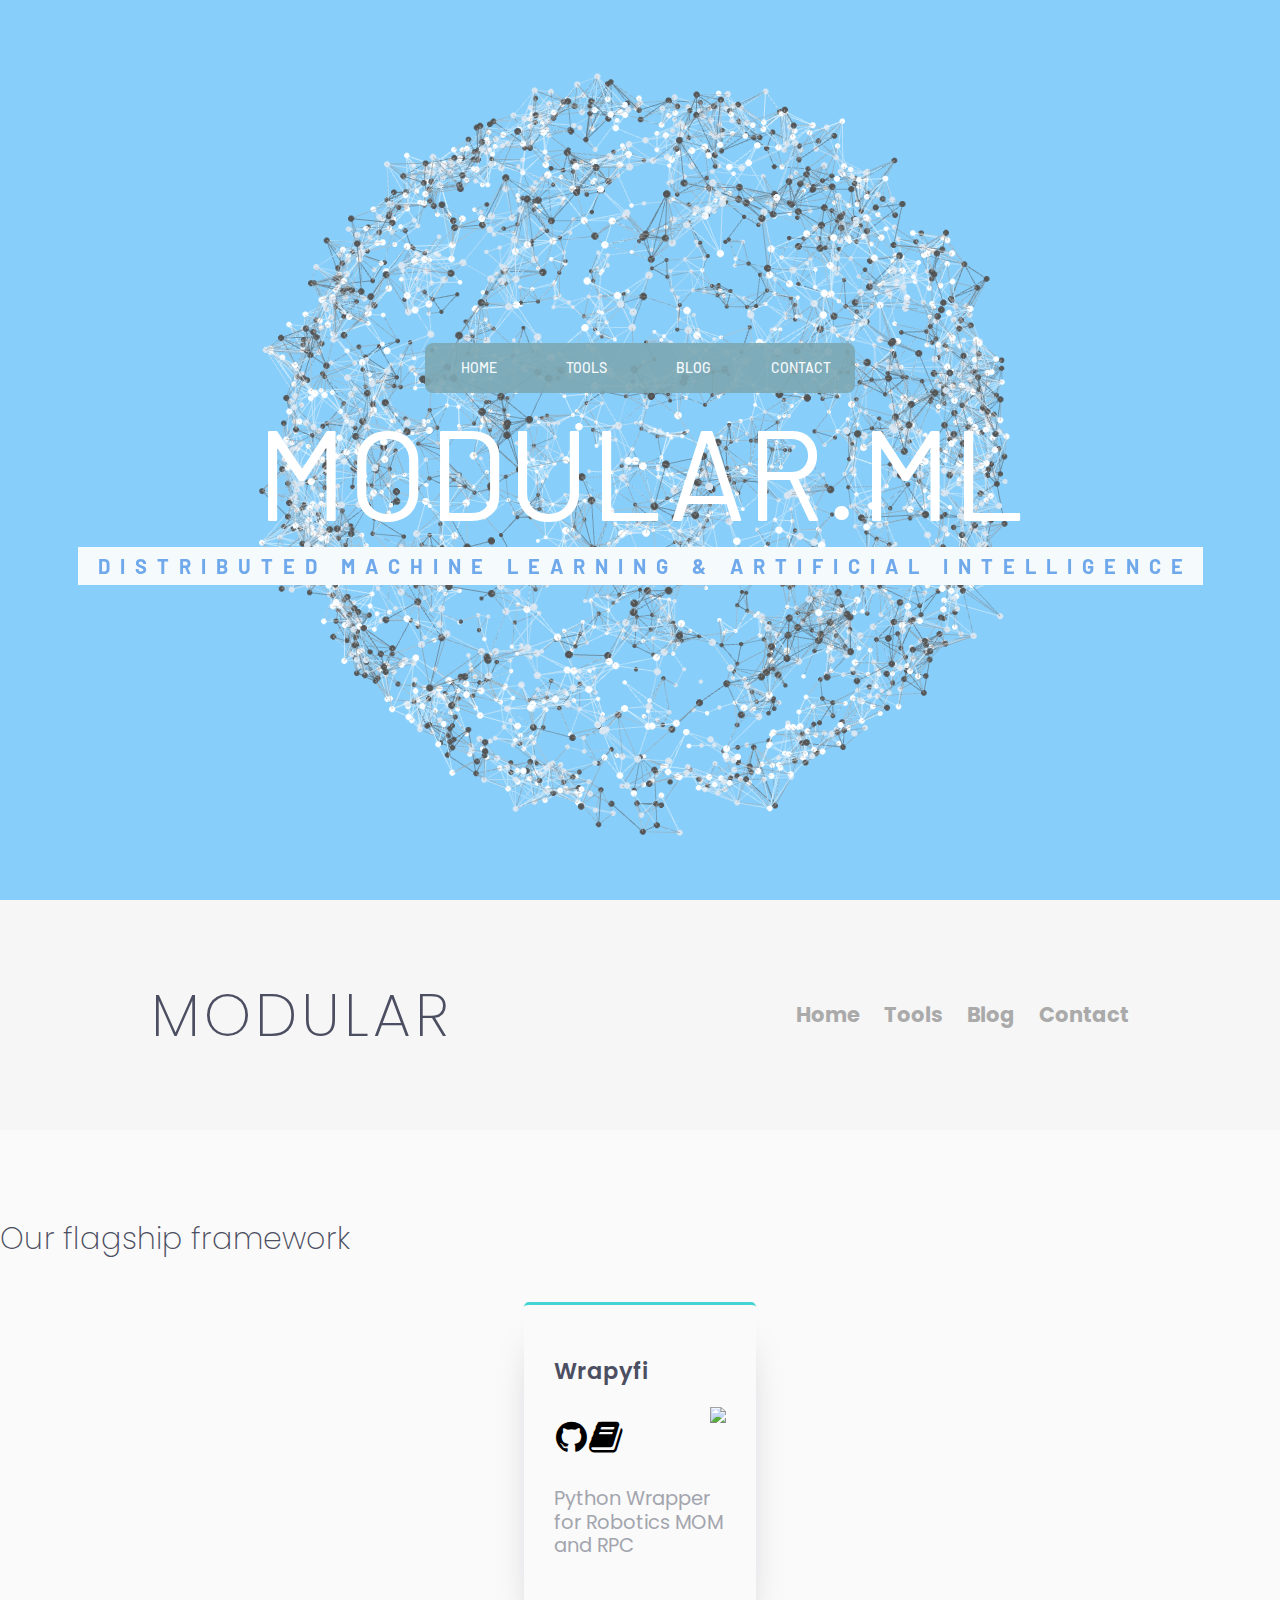
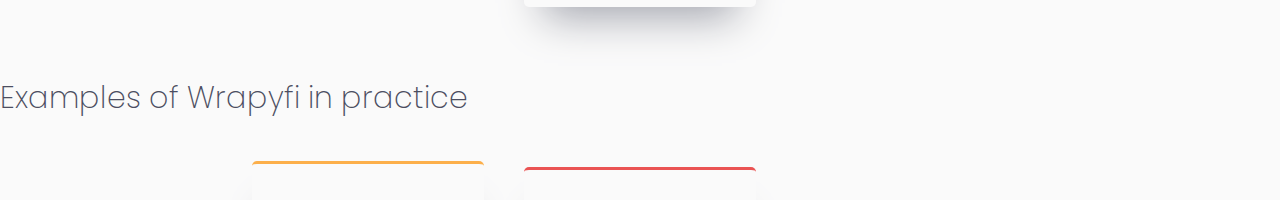
<file: index.html>
<!DOCTYPE html>
<html lang="en" class="no-js">
	<head>
		<meta charset="UTF-8" />
		<meta name="viewport" content="width=device-width, initial-scale=1">
		<meta name="google-site-verification" content="ydWd9FTD4u5WzBiqdZmAaFvbFT54rjYMAIfT3ghGmYQ" />
		<title>modular - Distributed ML</title>
		<meta name="description" content="Distributing machine learning models across different machines, platforms and continents." />
		<meta name="keywords" content="distributed computing, machine learning, remote demos, modular models, remove and play" />
		<meta name="author" content="Modular ML" />
		<link rel="shortcut icon" href="favicon.ico">
		<link href="https://fonts.googleapis.com/css?family=Barlow:400,500,700|Playfair+Display" rel="stylesheet">
		<link rel="stylesheet" type="text/css" href="css/base.css?version=3" />
		<link rel="stylesheet" type="text/css" href="css/demo1.css?version=3" />
		<link rel="stylesheet" type="text/css" href="pater/pater.css?version=3" />
		<script>document.documentElement.className="js";var supportsCssVars=function(){var e,t=document.createElement("style");return t.innerHTML="root: { --tmp-var: bold; }",document.head.appendChild(t),e=!!(window.CSS&&window.CSS.supports&&window.CSS.supports("font-weight","var(--tmp-var)")),t.parentNode.removeChild(t),e};supportsCssVars()||alert("Please view this demo in a modern browser that supports CSS Variables.");</script>
        <style type="text/css">.disclaimer { display: none; }</style>
	</head>
	
	<body class="demo-1"><script>
    	(function () {
      var iframeLoaded = false;
      function loadIframeOnScroll() {
        if (window.scrollY >= 500 && !iframeLoaded) {
          loadIframe();
        }
      };
    
      function loadIframe() {
        if (!iframeLoaded) {
          var $iframe = $('#b');
          $iframe.attr('src', $iframe.data('pages/tools'));
          window.removeEventListener('scroll', loadIframeOnScroll);
          iframeLoaded = true; // could be placed in the onload callback of the iframe
        }
      }
    
      window.addEventListener('scroll', loadIframeOnScroll);
      document.querySelector('.a').addEventListener('click', loadIframe);
    })();
    // Copy and paste the JavaScript code here
    $(window).load(function(){
    $(document).ready(function() {
        $wrap = $('#wrap');
        // Simulate scrolling
        $wrap.prop('scrollTop', 500);
        $('#btnHome').bind('click', function(e) {
            $wrap.prop('scrollTop', 0);
            });
        });
    });
    </script>
    <style>
        #content{
        
         min-height: 100vh;
        color:#1b1b1b; /*-light black-*/
        font-size: 1.1em;
        background-color:#f2f0ea;/* --off- yellow-white-- */
        padding:1%;
        border-radius:5px;
        }
        
    </style>
		<main>
			<div class="content">
	    
				<canvas class="scene scene--full" id="scene"></canvas>
				<script type="x-shader/x-vertex" id="wrapVertexShader">
					attribute float size;
					attribute vec3 color;
					varying vec3 vColor;
					void main() {
						vColor = color;
						vec4 mvPosition = modelViewMatrix * vec4( position, 1.0 );
						gl_PointSize = size * ( 350.0 / - mvPosition.z );
						gl_Position = projectionMatrix * mvPosition;
					}
				</script>
				<script type="x-shader/x-fragment" id="wrapFragmentShader">
					varying vec3 vColor;
					uniform sampler2D texture;
					void main(){
						vec4 textureColor = texture2D( texture, gl_PointCoord );
						if ( textureColor.a < 0.3 ) discard;
						vec4 color = vec4(vColor.xyz, 1.0) * textureColor;
						gl_FragColor = color;
					}
				</script>
				
				<div class="content__inner">
				    <nav>
                    	<a href="https://modular.ml" id="btnHome">Home</a>
                    	<a href="#wrap">Tools</a>
                    	<a href="https://modular-ml.github.io" target="_blank">Blog</a>
                    	<a href="mailto:contact@modular.ml?subject=[modular_ml] YOUR SUBJECT HERE">Contact</a>
                    	<div class="content__subtitle animation start-home"></div>
                    </nav>
					<h2 class="content__title">MODULAR.ML</h2>
					<h3 class="content__subtitle">Distributed Machine Learning & Artificial Intelligence</h3>
				</div>
			</div>
			<div id="wrap" style="content">
                <iframe style="overflow: auto; position: absolute; display:block;  min-height: 100vh;  background-color: #f2f0ea; border: none;" 
                        name="main_frame"
                        src="./pages/tools/index.html" 
                        height=100%; width=100% 
                        scrolling="seamless"></iframe>
            </div>
			<!--<iframe id='b' src='./pages/tools/index.html' data-src='./pages/tools/index.html', width=100%></iframe>-->
			<!--<iframe src="./pages/tools/index.html"></iframe>-->
		</main>
		<script src="js/demo.js"></script>
		<script src="js/three.min.js"></script>
		<script src="js/TweenMax.min.js"></script>
		<script src="js/demo1.js"></script>
		
	</body>
</html>
<!-- </body> -->
</file>
<file: css/base.css>
article,aside,details,figcaption,figure,footer,header,hgroup,main,nav,section,summary{display:block;}audio,canvas,video{display:inline-block;}audio:not([controls]){display:none;height:0;}[hidden]{display:none;}html{font-family:sans-serif;-ms-text-size-adjust:100%;-webkit-text-size-adjust:100%;}body{margin:0;}a:focus{outline:thin dotted;}a:active,a:hover{outline:0;}h1{font-size:2em;margin:0.67em 0;}abbr[title]{border-bottom:1px dotted;}b,strong{font-weight:bold;}dfn{font-style:italic;}hr{-moz-box-sizing:content-box;box-sizing:content-box;height:0;}mark{background:#ff0;color:#000;}code,kbd,pre,samp{font-family:monospace,serif;font-size:1em;}pre{white-space:pre-wrap;}q{quotes:"\201C" "\201D" "\2018" "\2019";}small{font-size:80%;}sub,sup{font-size:75%;line-height:0;position:relative;vertical-align:baseline;}sup{top:-0.5em;}sub{bottom:-0.25em;}img{border:0;}svg:not(:root){overflow:hidden;}figure{margin:0;}fieldset{border:1px solid #c0c0c0;margin:0 2px;padding:0.35em 0.625em 0.75em;}legend{border:0;padding:0;}button,input,select,textarea{font-family:inherit;font-size:100%;margin:0;}button,input{line-height:normal;}button,select{text-transform:none;}button,html input[type="button"],input[type="reset"],input[type="submit"]{-webkit-appearance:button;cursor:pointer;}button[disabled],html input[disabled]{cursor:default;}input[type="checkbox"],input[type="radio"]{box-sizing:border-box;padding:0;}input[type="search"]{-webkit-appearance:textfield;-moz-box-sizing:content-box;-webkit-box-sizing:content-box;box-sizing:content-box;}input[type="search"]::-webkit-search-cancel-button,input[type="search"]::-webkit-search-decoration{-webkit-appearance:none;}button::-moz-focus-inner,input::-moz-focus-inner{border:0;padding:0;}textarea{overflow:auto;vertical-align:top;}table{border-collapse:collapse;border-spacing:0;}
*,
*::after,
*::before {
	box-sizing: border-box;
}

html {
    scroll-behavior: smooth;
	background: rgb(111, 169, 236);
}

body {
	font-family: 'Barlow', Helvetica, Arial, sans-serif;
	font-weight: 500;
	min-height: 100vh;
	color: rgb(111, 186, 236);
	color: var(--color-text);
	background-color: rgb(111, 186, 236);
	background-color: var(--color-bg);
	-webkit-font-smoothing: antialiased;
	-moz-osx-font-smoothing: grayscale;
}

/* Fade effect */
.js body {
	opacity: 0;
	transition: opacity 0.6s;
}

.js body.render {
	opacity: 1;
}

a {
	text-decoration: none;
	color: var(--color-link);
	outline: none;
}

a:hover,
a:focus {
	color: var(--color-link-hover);
	outline: none;
}

.hidden {
	position: absolute;
	overflow: hidden;
	width: 0;
	height: 0;
	pointer-events: none;
}

.message {
	position: relative;
	z-index: 100;
	display: none;
	padding: 1em;
	text-align: center;
	color: var(--color-bg);
	background: var(--color-text);
}

/* Icons */
.icon {
	display: block;
	width: 1.5em;
	height: 1.5em;
	margin: 0 auto;
	fill: currentColor;
}

.icon--keyboard {
	display: none;
}


/*******************************************************/
nav {
	margin: 27px auto 0;
    opacity: 0.90;
	position: relative;
	width: 430px;
	height: 50px;
	background-color: #7DA8B3;
	border-radius: 8px;
	font-size: 0;
}

nav a {
	line-height: 50px;
	height: 100%;
	font-size: 14px;
	display: inline-block;
	position: relative; /* Change from absolute to relative */
	z-index: 1;
	text-decoration: none;
	text-transform: uppercase;
	text-align: center;
	color: white;
	cursor: pointer;
}
a:nth-child(1) {
	width: 25%; /* Change from 100px to 25% */
}
a:nth-child(2) {
	width: 25%; /* Change from 110px to 25% */
}
a:nth-child(3) {
	width: 25%; /* Change from 100px to 25% */
}
a:nth-child(4) {
	width: 25%; /* Change from 120px to 25% */
}

nav .start-home, a:nth-child(1):hover~.animation {
	width: 25%; /* Change from 100px to 25% */
	left: 0; 
	background-color: #1abc9c;
}
nav .start-about, a:nth-child(2):hover~.animation {
	width: 25%; /* Change from 110px to 25% */
	left: calc(0 + (100%/4)); /* Use calc() function to calculate left position based on percentage */
	background-color: #e74c3c;
}
nav .start-blog, a:nth-child(3):hover~.animation {
	width: 25%; /* Change from 100px to 25% */
	left: calc(0 + (200%/4)); /* Use calc() function to calculate left position based on percentage */
	background-color: #3498db;
}
nav .start-contact, a:nth-child(4):hover~.animation {
	width: 25%; /* Change from 120px to %*/
	left: calc(0 + (300%/4)); /* Use calc() function to calculate left position based on percentage */
	background-color:#e67e22 ;
}

@media only screen and (max-width :600px) { 
    nav { 
        width :100%;
    } 
    nav a { 
        font-size :14 px; 
    } 
    a:nth -child (1), 
    a:nth -child (2), 
    a:nth -child (3), 
    a:nth -child (4) { 
        width :25%;
    } 
} 


/*nav a {*/
/*	line-height: 50px;*/
/*	height: 100%;*/
/*	font-size: 14px;*/
/*	display: inline-block;*/
/*	position: relative;*/
/*	z-index: 1;*/
/*	text-decoration: none;*/
/*	text-transform: uppercase;*/
/*	text-align: center;*/
/*	color: white;*/
/*	cursor: pointer;*/
/*}*/
/*nav .animation {*/
/*	position: absolute;*/
/*	height: 100%;*/
/*	top: 0;*/
/*	z-index: 0;*/
/*	transition: all .5s ease 0s;*/
/*	border-radius: 8px;*/
/*}*/
/*a:nth-child(1) {*/
/*	width: 100px;*/
/*}*/
/*a:nth-child(2) {*/
/*	width: 110px;*/
/*}*/
/*a:nth-child(3) {*/
/*	width: 100px;*/
/*}*/
/*a:nth-child(4) {*/
/*	width: 120px;*/
/*}*/

/*nav .start-home, a:nth-child(1):hover~.animation {*/
/*	width: 100px;*/
/*	left: 0;*/
/*	background-color: #1abc9c;*/
/*}*/
/*nav .start-about, a:nth-child(2):hover~.animation {*/
/*	width: 110px;*/
/*	left: 100px;*/
/*	background-color: #e74c3c;*/
/*}*/
/*nav .start-blog, a:nth-child(3):hover~.animation {*/
/*	width: 100px;*/
/*	left: 210px;*/
/*	background-color: #3498db;*/
/*}*/
/*nav .start-contact, a:nth-child(4):hover~.animation {*/
/*	width: 120px;*/
/*	left: 310px;*/
/*	background-color: #e67e22;*/
/*}*/

/*@media only screen and (max-width: 600px) {*/
/*    nav {*/
/*        width: 100%;*/
/*    }*/
/*    nav a {*/
/*        font-size: 14px;*/
/*    }*/
/*    a:nth-child(1),*/
/*    a:nth-child(2),*/
/*    a:nth-child(3),*/
/*    a:nth-child(4) {*/
/*        width: 20%;*/
/*    }*/
/*}*/


/***OLD STUFF BELOW***/

/*body {*/
/*	font-size: 12px;*/
/*	font-family: sans-serif;*/
/*	background: #2c3e50;*/
/*}*/
/*h1 {*/
/*	text-align: center;*/
/*	margin: 40px 0 40px;*/
/*	text-align: center;*/
/*	font-size: 30px;*/
/*	color: #ecf0f1;*/
/*	text-shadow: 2px 2px 4px #000000;*/
/*	font-family: 'Cherry Swash', cursive;*/
/*}*/

/*p {*/
/*    position: absolute;*/
/*    bottom: 20px;*/
/*    width: 100%;*/
/*    text-align: center;*/
/*    color: #ecf0f1;*/
/*    font-family: 'Cherry Swash',cursive;*/
/*    font-size: 16px;*/
/*}*/

/*span {*/
/*    color: #2BD6B4;*/
/*}*/
/****************************************************/
main {
	position: relative;
	width: 100%;
}

.content {
	position: relative;
	display: grid;
	justify-content: center;
	align-items: center;
	align-content: center;
	margin: 0 auto;
	min-height: 100vh;
}

.content--fixed {
	position: fixed;
	z-index: 10000;
	top: 0;
	left: 0;
	display: grid;
	align-content: space-between;
	width: 100%;
	max-width: none;
	min-height: 0;
	height: 100vh;
	padding: 1.5em;
	pointer-events: none;
	grid-template-columns: 50% 50%;
	grid-template-rows: auto auto 4em;
	grid-template-areas: 'header ...'
	'... ...'
	'github demos';
}

.content--fixed a {
	pointer-events: auto;
}

/* Header */
.codrops-header {
	position: relative;
	z-index: 100;
	display: flex;
	flex-direction: row;
	align-items: flex-start;
	align-items: center;
	align-self: start;
	grid-area: header;
	justify-self: start;
}

.codrops-header__title {
	font-size: 1em;
	font-weight: 500;
	margin: 0;
	padding: 0.75em 0;
}

.info {
	margin: 0 0 0 1.25em;
	color: var(--color-info);
}

.github {
	display: block;
	align-self: end;
	grid-area: github;
	justify-self: start;
}

.demos {
	position: relative;
	display: block;
	align-self: end;
	text-align: center;
	grid-area: demos;
}

.demo {
	margin: 0 0.15em;
}

.demo:hover,
.demo:focus {
	opacity: 0.5;
}

.demo span {
	white-space: nowrap;
	text-transform: lowercase;
	pointer-events: none;
}

.demo span::before {
	content: '#';
}

a.demo--current {
	pointer-events: none;
	color: var(--color-link-hover);
}

/* Top Navigation Style */
.codrops-links {
	position: relative;
	display: flex;
	justify-content: center;
	margin: 0 1em 0 0;
	text-align: center;
	white-space: nowrap;
}

.codrops-icon {
	display: inline-block;
	margin: 0.15em;
	padding: 0.25em;
}

/* Canvas positions */
.content__inner {
	grid-area: 1 / 1 / 1 / 1;
	position: relative;
	display: flex;
	flex-direction: column;
	align-items: center;
	justify-content: center;
	align-content: center;
}

.scene {
	position: absolute;
}

.scene--left {
	width: 100vmin;
	height: 100vmin;
	transform: translate3d(-50vmin,0,0);
}

.scene--full {
	width: 100%;
	height: 100vh;
}

.scene--up {
	height: 150vmin;
	width: 150vmin;
	top: -50vh;
	left: 50%;
	margin-left: -75vmin;
}

@media screen and (min-width: 55em) {
	.icon--keyboard {
		position: absolute;
		right: 0.55em;
		bottom: -30%;
		display: block;
		width: 54px;
		height: 46px;
		fill: var(--color-link);
	}
	.demos {
		display: flex;
		padding-right: 80px;
		justify-self: end;
	}
	.demo {
		display: block;
		width: 17px;
		height: 17px;
		margin: 0 4px;
		border-radius: 50%;
		background: var(--color-link);
	}
	a.demo--current {
		background: var(--color-link-hover);
	}
	.demo span {
		line-height: 1;
		position: absolute;
		right: 100%;
		display: none;
		margin: 0 1em 0 0;
	}
	.demo--current span {
		display: block;
	}
}

@media screen and (max-width: 55em) {
	.message {
		/* display: block; */
	}
	.content {
		flex-direction: column;
		height: auto;
	}
	.content--fixed {
		position: relative;
		z-index: 1000;
		display: block;
		padding: 0.85em;
	}
	.content:not(.content--fixed) {
		margin-bottom: 6em;
	}
	.codrops-header {
		flex-direction: column;
		align-items: center;
	}
	.codrops-header__title {
		font-weight: bold;
		padding-bottom: 0.25em;
		text-align: center;
	}
	.info {
		margin: 0;
	}
	.github {
		display: block;
		margin: 1em auto;
	}
	.codrops-links {
		margin: 0;
	}
}
</file>
<file: css/demo1.css>
.demo-1 {
	--color-text: rgb(111, 169, 236);
	--color-bg: rgb(111, 169, 236);
	--color-link: #fff;
	--color-link-hover: #cfc1c3;
	--color-info: #383233;
	--color-title: #fff;
	--color-subtitle: rgb(111, 169, 236);
	--color-subtitle-bg: #f5fafc;
}

.content__title {
	font-size: 10vw;
	font-weight: normal;
	color: var(--color-title);
	text-align: center;
	margin: 0;
	pointer-events: none;
}

.content__subtitle {
	font-size: 1.25em;
	background: var(--color-subtitle-bg);
	color: var(--color-subtitle);
	padding: 0.45em 0.5em;
	line-height: 1;
	margin: 0;
	letter-spacing: 0.5em;
	text-indent: 0.5em;
	font-weight: bold;
	text-transform: uppercase;
}

@media screen and (max-width: 55em) {
	.content__title {
		font-size: 3em;
	}
	.content__subtitle {
		font-size: 0.85em;
	}
}
</file>
<file: pater/pater.css>
.pater {
	font-family: -apple-system, BlinkMacSystemFont, 'Segoe UI', Helvetica, Arial, sans-serif !important;
	position: fixed;
	z-index: 1000;
	right: 0;
	bottom: 0;
	display: grid;
	width: 100%;
	padding: 1em 0;
	text-align: left;
	color: #fff;
	background: #000;
}

.pater:hover, .pater:focus {
	color: #fff;
}

.pater::before {
	content: 'Our Sponsor';
	font-size: 0.75em;
	display: inline-block;
	padding: 0 0 5px 10px;
	vertical-align: middle;
	z-index: 11;
}

.pater__img {
	display: none;
	background-image: url(TLD.png);
	background-size: cover;
}

.pater__title {
	font-size: 0.85em;
	font-weight: normal;
	font-weight: bold;
	margin: 0;
}

.pater__title,
.pater__description {
	padding: 10px 0 0 10px;
}

.pater__description {
	font-size: 0.85em;
	display: none;
	margin: 0;
	opacity: 0;
}

@media screen and (min-width: 60em) {
	.pater {
		top: 0;
		right: 0;
		bottom: auto;
		width: 220px;
		margin: 0 1.5em 0 0;
		padding: 0;
	}
	.pater__img {
		display: block;
		width: 100%;
		position: relative;
		z-index: 10;
	}
	.pater::before {
		display: block;
		padding: 8px;
		position: absolute;
		color: #aaa;
	}
	.pater__description {
		display: block;
		position: absolute;
		top: 150px;
		padding: 1em;
		opacity: 1;
		transform: translate3d(0,-100%,0);
		transition: transform 0.3s;
	}
	.pater:hover .pater__description {
		transform: translate3d(0,0,0);
	}
	.pater__title {
		padding: 1em;
		font-size: 0.85em;
		font-weight: 700;
		transition: opacity 0.5s;
	}
	.pater:hover .pater__title {
		opacity: 0;
	}
	.pater__description,
	.pater__title {
		background: var(--bg-ad);
	}
	.demo-1 { --bg-ad: #171616; }
	.demo-2 { --bg-ad: #0f2e5c; }
	.demo-3 { --bg-ad: #4a8c98; }
	.demo-4 { --bg-ad: #000; }
	.demo-5 { --bg-ad: #000; }
	.demo-6 { --bg-ad: #171616; }
}
</file>
